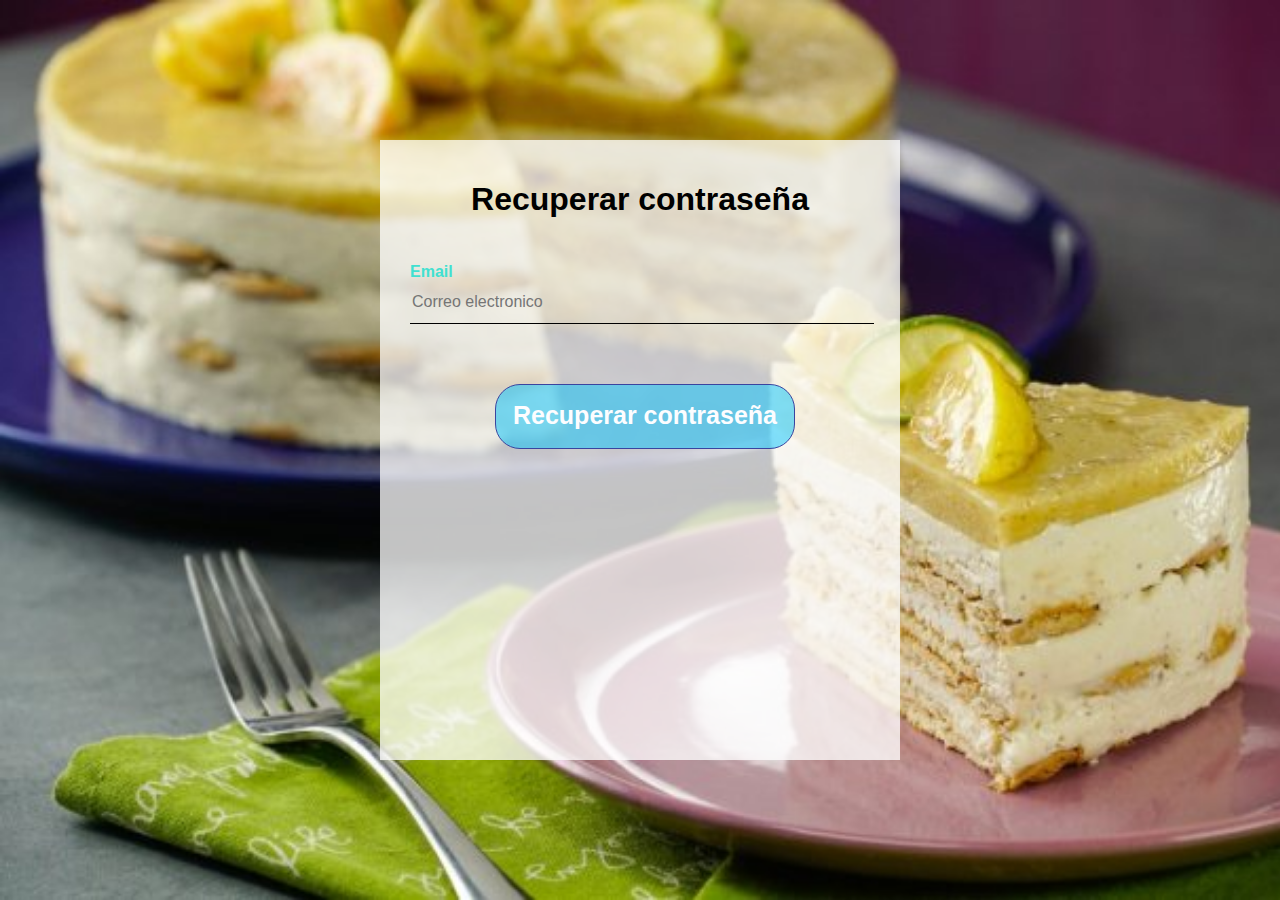
<file: recuperarPassword.html>
<!DOCTYPE html>
<html>
  <head>
    <meta charset="utf-8">
    <title>Inicio de sesión-A.E.S.R</title>
    <link rel="stylesheet" href="../ProjectsWithCss/recuperarPasswordStyle.css"/>
    <link  rel="icon"   href="../homePage/Logo.ico" type="image/png" />
</head>
  <body bgcolor="#FFEBCD">
  <div class="login-box">
      <h1>Recuperar contraseña</h1>
<form>
<!-- email INPUT -->
  <label for="username">Email</label>
  <input type="text" placeholder="Correo electronico">
<!--BUTTON-->
<div class="buttons">
  <button><a style="text-decoration:none; color: rgb(253, 253, 255);" 
  href="#" onclick='alert("Le enviaremos un correo de confirmación.")'>Recuperar contraseña</a></button>
</div>
<br><br>
</form>
    </div>
  </body>
</html>
</file>
<file: ProjectsWithCss/recuperarPasswordStyle.css>
body {
  background: url(../Images/cake.jpg);
    margin: 0;
    padding: 0;
    background-size: cover;
    font-family: sans-serif;
    height: 100vh;
  }
  
  .login-box {
    width: 520px;
    height: 620px;
    background: rgba(255, 255, 255, 0.76);
    color: #40E0D0;
    top: 50%;
    left: 50%;
    position: absolute;
    transform: translate(-50%, -50%);
    box-sizing: border-box;
    padding: 70px 30px;
  }
  
  .login-box h1 {
    color: #000;
    margin: -29px;
    padding: 0 0 74px;
    text-align: center;
    font-size: 32px;
  }
  
  .login-box label {
    margin: 0;
    padding: 0;
    font-weight: bold;
    display: block;
  }
  
  .login-box input {
    width: 100%;
    margin-bottom: 60px;
  }
  
  .login-box input[type="text"], .login-box input[type="password"] {
    border: none;
    border-bottom: 1px solid #000;
    background: transparent;
    outline: none;
    height: 40px;
    color: #000;
    font-size: 16px;
  }
  .login-box a {
    text-decoration: none;
    font-size: 25px;
    line-height: 20px;
    color: #000;
  }
  .center .buttons{
      margin: 35px 280px;
  }
  
  .buttons button{
      height: 65px;
      width: 300px;
      font-size: 20px;
      font-weight: 600;
      color: rgb(253, 253, 255);
      background: rgba(0, 195, 255, 0.486);
      outline: none;
      cursor: pointer;
      border: 1px solid rgb(58, 68, 158);
      border-radius: 25px;
      transition: .4s;
      text-decoration:none;
  }
  
  .buttons button:hover{
      background: rgb(0, 183, 255);
  }
  .buttons{
      margin-left: 85px;
  }
</file>
